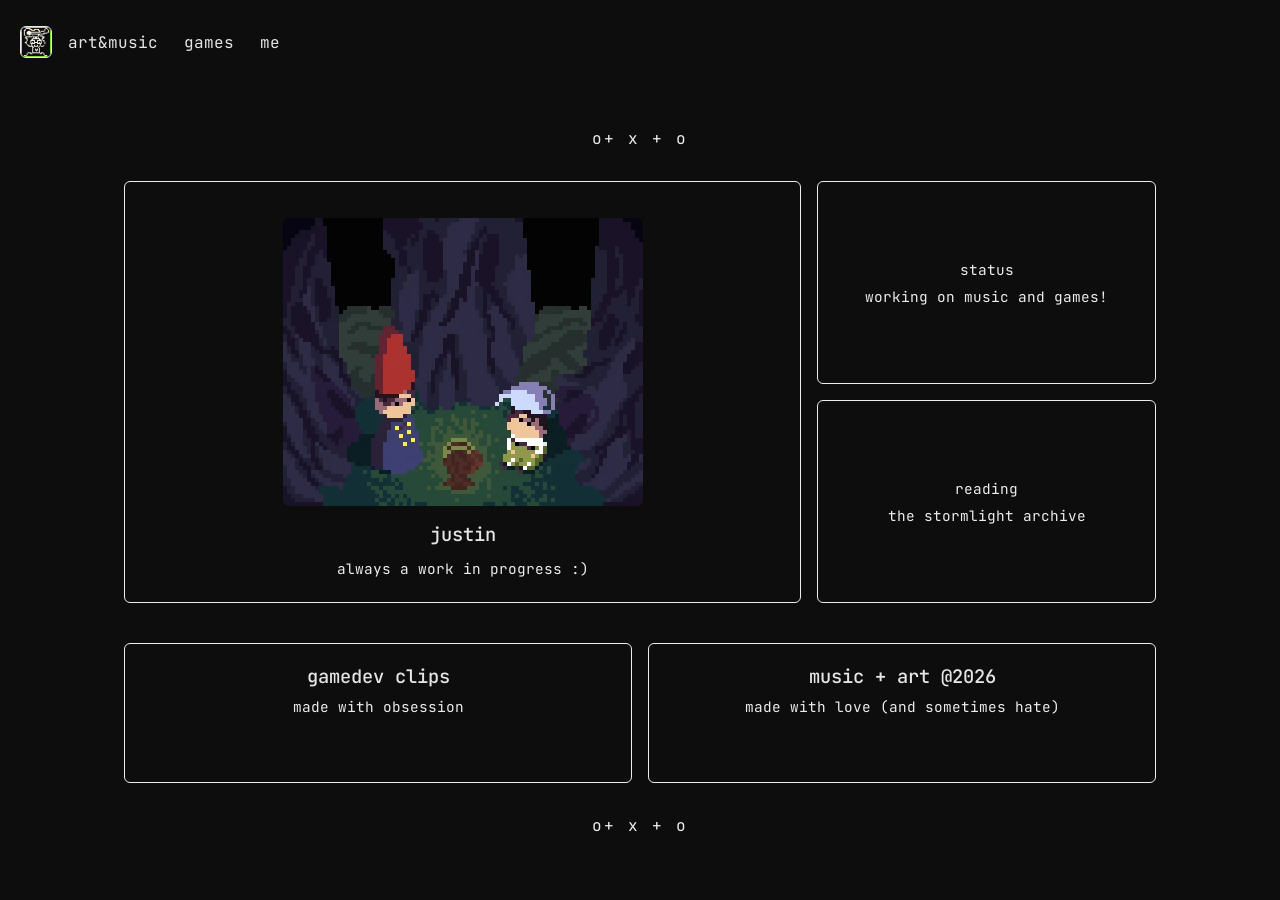
<file: index.html>
<!DOCTYPE html>
<html lang="en">
<head>
  <meta charset="UTF-8">
  <meta name="viewport" content="width=device-width, initial-scale=1.0">
  <title>justinravioli</title>

  <link href="https://fonts.googleapis.com/css2?family=JetBrains+Mono:wght@300;400;500&display=swap" rel="stylesheet">
  <link rel="stylesheet" href="style.css">
  <script defer src="script.js"></script>
</head>
<body>

<header class="header">
  <a href="./" class="logo">
    <img src="media/icon.png" alt="home">
  </a>
  <div class="nav-links">
    <a href="posts/music-art.html">art&music</a>
    <a href="https://jaydotpeg.itch.io/">games</a>
    <a href="#">me</a>
  </div>
</header>

<div class="container">

  <div class="divider">o+ x + o</div>

  <div class="grid">
    <div class="card center">
      <img src="media/avatar.png" alt="avatar">
      <h3>justin</h3>
      <p>always a work in progress :)</p>
    </div>

    <div class="right-column">
      <div class="card center">
        <p>status</p>
        <p>working on music and games!</p>
      </div>

      <div class="card center">
        <p>reading</p>
        <p>the stormlight archive</p>
      </div>
    </div>
  </div>




  
  <div id="posts" class="posts"></div>

  <div class="divider">o+ x + o</div>
</div>

</body>
</html>
</file>
<file: style.css>
:root {
  --bg: #0d0d0d;
  --fg: #e5e5e5;
  --border: #ececec;
  --muted: #ececec;
}

* { box-sizing: border-box; }

body {
  margin: 0;
  background: var(--bg);
  color: var(--fg);
  font-family: "JetBrains Mono", monospace;
}

.header {
  position: fixed;
  top: 10px;
  left: 20px;
  display: flex;
  align-items: center;
  gap: 1rem;
  z-index: 1000;
}

.logo img {
  width: 32px;
  height: 32px;
  object-fit: cover;
  border: 1px solid var(--border);
  border-radius: 6px;
}

.nav-links a {
  margin-right: 1rem;
  text-decoration: none;
  color: var(--fg);
}

.nav-links a:hover { opacity: 0.7; }

.container {
  max-width: 1080px;
  margin: 0 auto;
  padding: 6rem 1.5rem 2rem;
}

.fade-in {
  opacity: 0;
  animation: fadein 0.3s ease forwards;
}

@keyframes fadein {
  to { opacity: 1; }
}

.clip-card:hover video {
  transform: scale(1.05);
}

.game-grid {
  display: grid;
  grid-template-columns: repeat(auto-fit, minmax(240px, 1fr));
  gap: 1.5rem;
  margin-top: 2rem;
}


.clip-card {
  background: #0d0d0d;
  /*border: 1px solid var(--border);*/
  padding: 1rem;
  text-align: center;
}

.clip-card video {
  width: 100%;
/*  border-radius: 2px;*/
}


.divider {
  text-align: center;
  color: var(--muted);
  margin: 2rem 0;
  letter-spacing: 2px;
}


.grid {
  display: grid;
  grid-template-columns: 2fr 1fr;
  gap: 1rem;
  align-items: stretch;
}

.right-column {
  display: flex;
  flex-direction: column;
  gap: 1rem;
  height: 100%;
}

.right-column .card {
  flex: 1;
}

.media-section {
  margin-top: 2rem;
}

.media-item {
  margin-bottom: 2rem;
  text-align: center;
}

.media-item img {
  max-width: 100%;
  border-radius: 6px;
}

.media-item audio {
  margin-top: 0.75rem;
}

.caption {
  color: var(--muted);
  margin-top: 0.5rem;
}

.writing-container {
  max-width: 680px;
}

.meta {
  color: var(--muted);
  font-size: 0.8rem;
  margin-bottom: 1.5rem;
}

article p {
  margin-bottom: 1rem;
}

.card {
  border: 1px solid var(--border);
  border-radius: 6px;
  padding: 1.25rem;
  background: #0d0d0d;
  min-height: 120px;
  display: flex;
  flex-direction: column;
  justify-content: center;
  transition: border 0.2s ease, transform 0.1s ease;
}

.grid > .card:first-child { min-height: 180px; }

.posts .card { min-height: 140px; }

.card:hover { transform: translateY(-2px); border-color: #444; }

.center {
  text-align: center;
  display: flex;
  flex-direction: column;
  align-items: center;
}

.posts {
  display: grid;
  grid-template-columns: 1fr 1fr;
  gap: 1rem;
  margin-top: 2.5rem;
}

.posts .card { text-align: center; }

.post-link {
  text-decoration: none;
  color: inherit;
  display: block;
}

.post-link:hover { border-color: #444; transform: translateY(-2px); }

h1,h2,h3 { font-weight: 500; margin: 0 0 0.5rem; }
p { color: var(--muted); font-size: 0.9rem; margin: 0.25rem 0; }

img, video {
  display: block;
  margin: 1rem auto;
  max-width: 100%;
  border-radius: 6px;
}

@media (max-width: 700px) {
  .grid { grid-template-columns: 1fr; }
  .posts { grid-template-columns: 1fr; }
}
</file>
